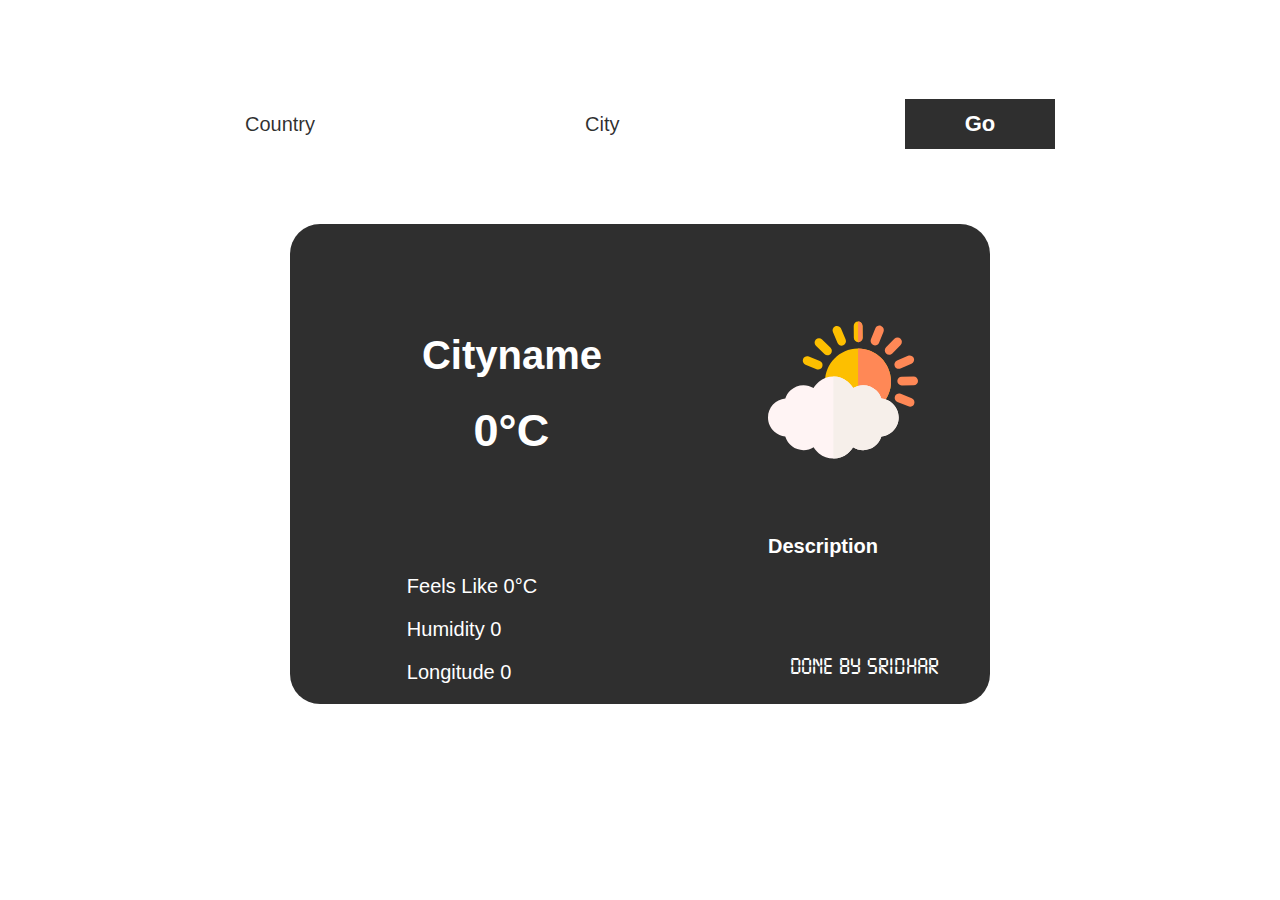
<file: Weather/index.html>
<!DOCTYPE html>
<html lang="en">
<head>
    <meta charset="UTF-8">
    <title>Weather website</title>
    <link rel="stylesheet" href="style.css">
</head>
<body>
    <div id="container">
        <div id="location">
            <input type="text" id="country" placeholder="Country">
            <input type="text" id="city" placeholder="City">
            <input type="submit" id="check" value="Go">
        </div>
        <img src="tempicons/clouds.svg" alt="" id="tempIcon">
        <div class="flex">
        <h2 id="weatherCountry">Cityname</h2>
        <h2 id="temperature">0°<strong>C</strong></h2>
        <h2 id="weatherDescription">Description</h2>
        <ul>
            <div class="features">
            <li id="feelsLike">Feels Like 0°C</li>
            <li id="humidity">Humidity 0</li>
            <li id="longitude">Longitude 0</li>
            <li id="latitude">Latitude 0</li>
            </div>
        </ul>
        <div class="h1">Done by Sridhar</div>
        </div>
    </div>
    <script src="script.js"></script>
</body>
</html>
</file>
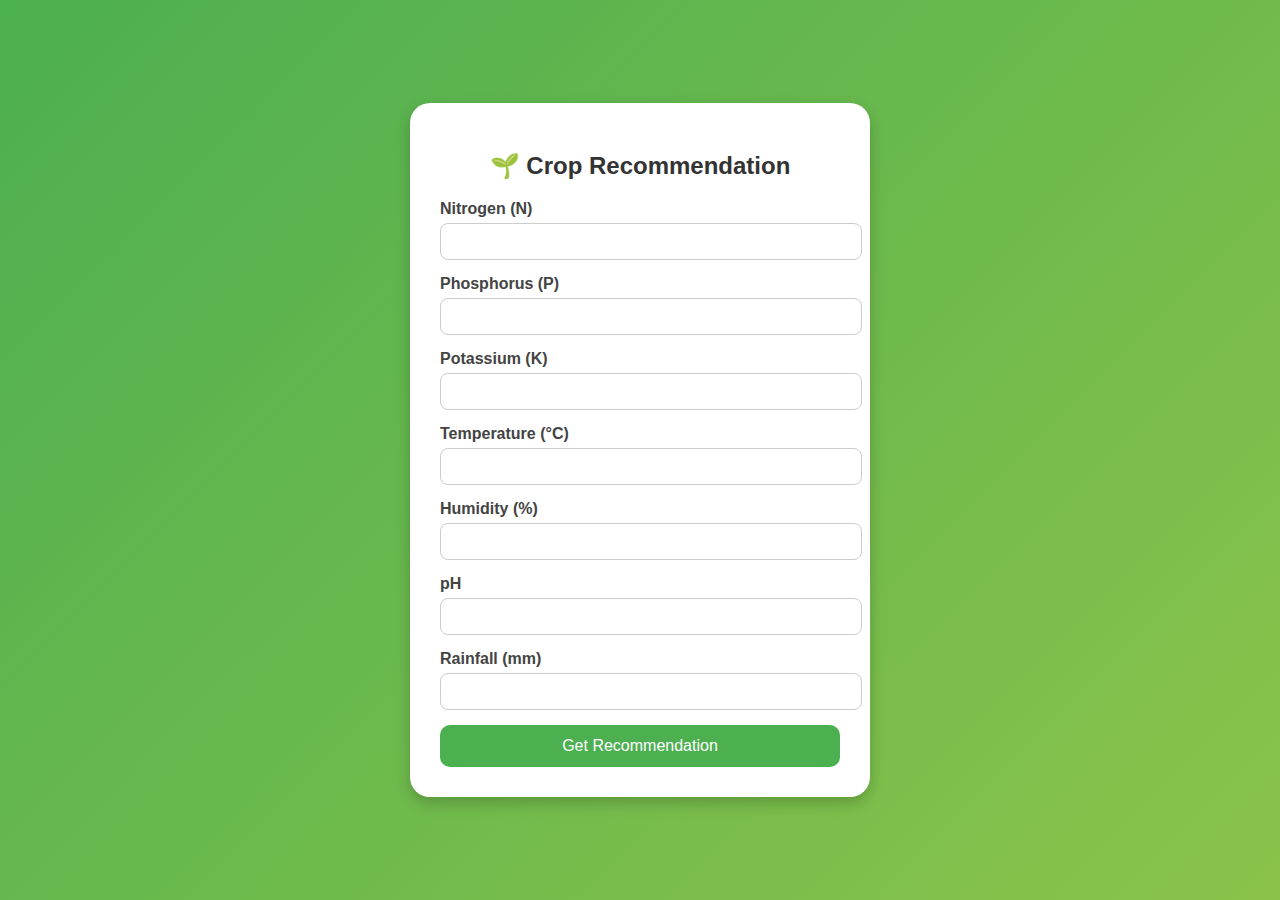
<file: croprecomendation/cropRecomendation.html>
<!DOCTYPE html>
<html lang="en">
<head>
  <meta charset="UTF-8" />
  <meta name="viewport" content="width=device-width, initial-scale=1.0"/>
  <title>Crop Recommendation System</title>
  <link rel="stylesheet" href="cropRecomendation.css">
</head>
<body>
  <div class="container">
    <h2>🌱 Crop Recommendation</h2>
    <form id="cropForm">
      <div class="input-group">
        <label for="nitrogen">Nitrogen (N)</label>
        <input type="number" id="nitrogen" required>
      </div>
      <div class="input-group">
        <label for="phosphorus">Phosphorus (P)</label>
        <input type="number" id="phosphorus" required>
      </div>
      <div class="input-group">
        <label for="potassium">Potassium (K)</label>
        <input type="number" id="potassium" required>
      </div>
      <div class="input-group">
        <label for="temperature">Temperature (°C)</label>
        <input type="number" step="0.1" id="temperature" required>
      </div>
      <div class="input-group">
        <label for="humidity">Humidity (%)</label>
        <input type="number" step="0.1" id="humidity" required>
      </div>
      <div class="input-group">
        <label for="ph">pH</label>
        <input type="number" step="0.1" id="ph" required>
      </div>
      <div class="input-group">
        <label for="rainfall">Rainfall (mm)</label>
        <input type="number" step="0.1" id="rainfall" required>
      </div>
      <button type="submit">Get Recommendation</button>
    </form>
    <div class="result" id="resultBox"></div>
  </div>

  <script src="cropRecomendation.js">
 
  </script>
</body>
</html>
</file>
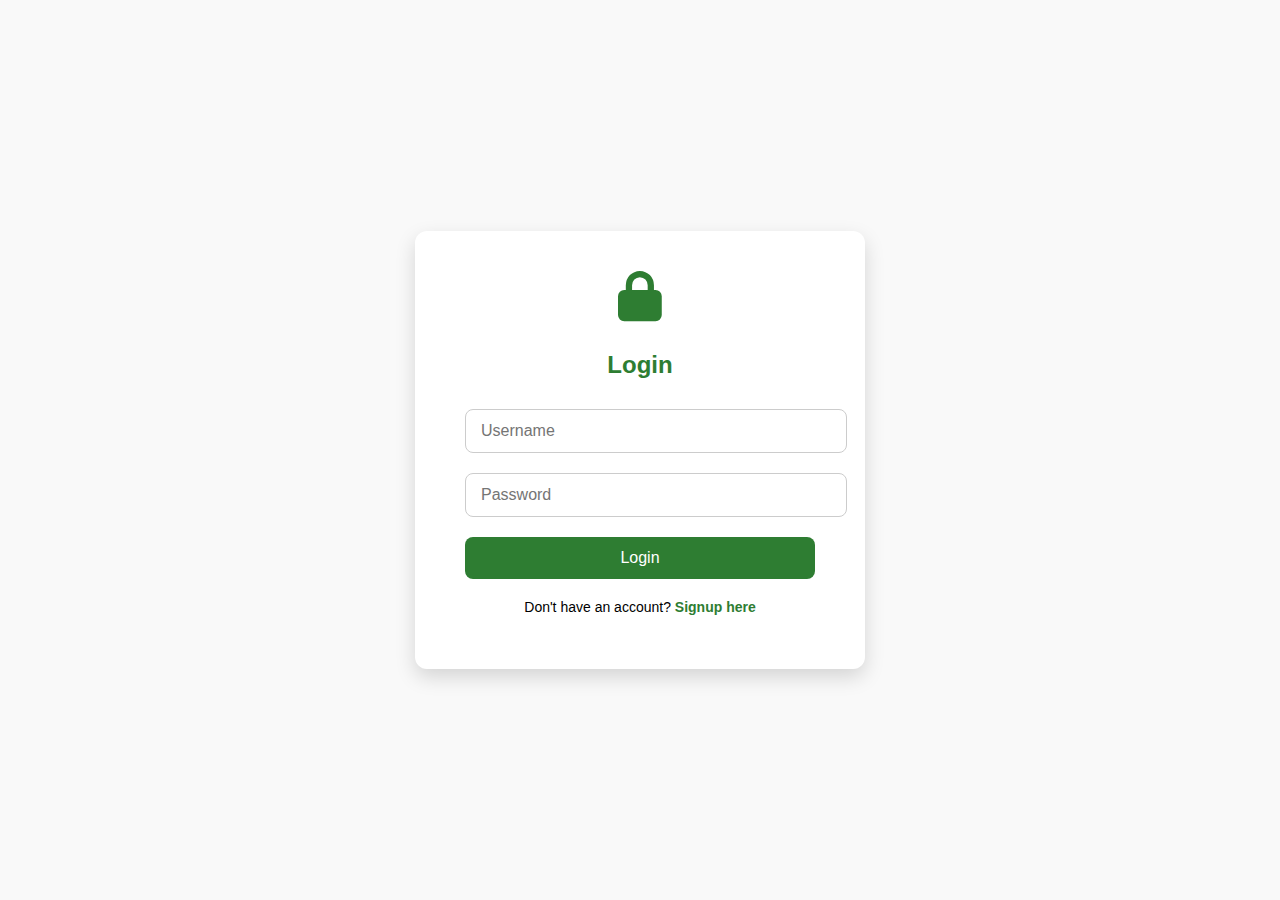
<file: expense/dashboard.html>
<!DOCTYPE html>
<html lang="en">
<head>
  <meta charset="UTF-8">
  <title>Expense Dashboard</title>
  <style>
    body {
      font-family: Arial, sans-serif;
      background: #f9fcf8;
      margin: 0;
      padding: 20px;
      color: #333;
    }
    header {
      display: flex;
      justify-content: space-between;
      align-items: center;
      padding-bottom: 10px;
    }
    .logo {
      font-size: 24px;
      font-weight: bold;
      color: #146a1c;
    }
    .btn {
      padding: 8px 16px;
      border: none;
      border-radius: 6px;
      cursor: pointer;
      font-size: 14px;
      background: #f1f5f1;
      color: #333;
    }
    h1 {
      font-size: 28px;
      margin: 10px 0 20px 0;
    }
    .dashboard {
      display: flex;
      gap: 20px;
    }
    .form-section {
      flex: 1;
      background: #fff;
      padding: 20px;
      border-radius: 8px;
      box-shadow: 0 1px 3px rgba(0,0,0,0.1);
    }
    .form-section h2 {
      margin-top: 0;
    }
    form > * { display: block; margin: 10px 0; width: 100%; }
    form input, form button {
      padding: 10px;
      border: 1px solid #ccc;
      border-radius: 6px;
    }
    form button {
      background: #1d7a2a;
      color: #fff;
      cursor: pointer;
    }
    .table-section {
      flex: 2;
    }
    .summary {
      display: flex;
      gap: 15px;
      margin-bottom: 20px;
    }
    .card {
      flex: 1;
      background: #fff;
      border-radius: 8px;
      padding: 15px;
      box-shadow: 0 1px 3px rgba(0,0,0,0.1);
      text-align: center;
    }
    table {
      width: 100%;
      border-collapse: collapse;
      background: #fff;
      border-radius: 8px;
      overflow: hidden;
    }
    th, td {
      padding: 12px;
      border-bottom: 1px solid #eee;
      text-align: left;
    }
    th {
      background: #f6f6f6;
    }
    button.action-btn {
      margin-right: 6px;
      padding: 6px 10px;
      border: none;
      border-radius: 4px;
      cursor: pointer;
      font-size: 12px;
    }
    .edit-btn {
      background: #e7f3e8;
      color: #1d7a2a;
    }
    .delete-btn {
      background: #fbeaea;
      color: #d11a2a;
    }
  </style>
</head>
<body>

  <header>
    <div class="logo">AgriMate</div>
    <div>
      <!-- <a href="/index.html"><button class="btn">← Back to Home</button></a> -->
      <button class="btn" onclick="logout()">Logout</button>
    </div>
  </header>

  <h1>Expense Dashboard</h1>

  <div class="dashboard">
    <!-- Expense Form Section -->
    <div class="form-section">
      <h2>Add / Update Expense</h2>
      <form id="expenseForm" onsubmit="return false;">
        <input type="hidden" id="expenseId">
        <input type="text" id="category" placeholder="Category" required>
        <input type="number" id="amount" placeholder="Amount" required>
        <input type="text" id="description" placeholder="Description" required>
        <input type="date" id="date" required>
        <div>
          <button type="button" id="addBtn">Add Expense</button>
          <button type="button" id="updateBtn" style="display:none">Update Expense</button>
          <button type="button" id="cancelBtn" style="display:none">Cancel</button>
        </div>
      </form>
    </div>

    <!-- Table Section -->
    <div class="table-section">
      <div class="summary">
        <div class="card">
          <h3>Total Entries</h3>
          <p id="totalEntries">0</p>
        </div>
        <div class="card">
          <h3>Categories</h3>
          <p id="totalCategories">0</p>
        </div>
      </div>

      <h2>Recent Expenses</h2>
      <table id="expenseTable">
        <thead>
          <tr>
            <th>Date</th>
            <th>Category</th>
            <th>Description</th>
            <th>Amount</th>
            <th>Actions</th>
          </tr>
        </thead>
        <tbody></tbody>
      </table>
    </div>
  </div>

  <script>
    const token = localStorage.getItem("token");
    if (!token) {
      alert("Please login first!");
      window.location.href = "login.html";
    }

    const getUrl = "http://localhost:8080/api/expenses/get";
    const addUrl = "http://localhost:8080/api/expenses/add";
    const baseUrl = "http://localhost:8080/api/expenses";

    const addBtn = document.getElementById("addBtn");
    const updateBtn = document.getElementById("updateBtn");
    const cancelBtn = document.getElementById("cancelBtn");

    addBtn.addEventListener("click", addExpense);
    updateBtn.addEventListener("click", updateExpense);
    cancelBtn.addEventListener("click", cancelEdit);

    async function loadExpenses() {
      try {
        const res = await fetch(getUrl, {
          headers: { "Authorization": "Bearer " + token }
        });
        if (!res.ok) throw new Error("Failed to fetch");
        const expenses = await res.json();
        renderTable(expenses);
        updateSummary(expenses);
      } catch (err) {
        console.error(err);
        alert("Failed to load expenses.");
      }
    }

    function updateSummary(expenses) {
      const categories = new Set(expenses.map(e => e.category));
      document.getElementById("totalEntries").textContent = expenses.length;
      document.getElementById("totalCategories").textContent = categories.size;
    }

    function renderTable(expenses) {
      const tbody = document.querySelector("#expenseTable tbody");
      tbody.innerHTML = "";
      expenses.forEach(exp => {
        const tr = document.createElement("tr");
        tr.innerHTML = `
          <td>${exp.date}</td>
          <td>${exp.category}</td>
          <td>${exp.description}</td>
          <td>$${exp.amount}</td>
          <td>
            <button class="action-btn edit-btn" onclick="startEdit(${exp.id}, '${exp.category}', ${exp.amount}, '${exp.description}', '${exp.date}')">Edit</button>
            <button class="action-btn delete-btn" onclick="deleteExpense(${exp.id})">Delete</button>
          </td>`;
        tbody.appendChild(tr);
      });
    }

    function startEdit(id, category, amount, description, date) {
      document.getElementById("expenseId").value = id;
      document.getElementById("category").value = category;
      document.getElementById("amount").value = amount;
      document.getElementById("description").value = description;
      document.getElementById("date").value = date;

      addBtn.style.display = "none";
      updateBtn.style.display = "inline-block";
      cancelBtn.style.display = "inline-block";
    }

    function cancelEdit() {
      document.getElementById("expenseForm").reset();
      document.getElementById("expenseId").value = "";
      addBtn.style.display = "inline-block";
      updateBtn.style.display = "none";
      cancelBtn.style.display = "none";
    }

    async function addExpense() {
      const category = document.getElementById("category").value.trim();
      const amount = parseFloat(document.getElementById("amount").value);
      const description = document.getElementById("description").value.trim();
      const date = document.getElementById("date").value;

      if (!category || isNaN(amount) || !description || !date) {
        alert("Please fill all fields correctly.");
        return;
      }

      const body = { category, amount, description, date };
      const res = await fetch(addUrl, {
        method: "POST",
        headers: {
          "Content-Type": "application/json",
          "Authorization": "Bearer " + token
        },
        body: JSON.stringify(body)
      });

      if (!res.ok) {
        alert("Error adding expense.");
        return;
      }

      alert("Expense added!");
      cancelEdit();
      loadExpenses();
    }

    async function updateExpense() {
      const id = document.getElementById("expenseId").value;
      if (!id) return alert("No expense selected.");

      const category = document.getElementById("category").value.trim();
      const amount = parseFloat(document.getElementById("amount").value);
      const description = document.getElementById("description").value.trim();
      const date = document.getElementById("date").value;

      const body = { id: Number(id), category, amount, description, date };
      const res = await fetch(`${baseUrl}/${id}`, {
        method: "PUT",
        headers: {
          "Content-Type": "application/json",
          "Authorization": "Bearer " + token
        },
        body: JSON.stringify(body)
      });

      if (!res.ok) {
        alert("Error updating expense.");
        return;
      }

      alert("Expense updated!");
      cancelEdit();
      loadExpenses();
    }

    async function deleteExpense(id) {
      if (!confirm("Are you sure you want to delete this expense?")) return;
      const res = await fetch(`${baseUrl}/${id}`, {
        method: "DELETE",
        headers: { "Authorization": "Bearer " + token }
      });
      if (!res.ok) {
        alert("Error deleting expense.");
        return;
      }
      alert("Expense deleted!");
      loadExpenses();
    }

    function logout() {
      localStorage.removeItem("token");
      window.location.href = "login.html";
    }

    loadExpenses();
  </script>

</body>
</html>
</file>
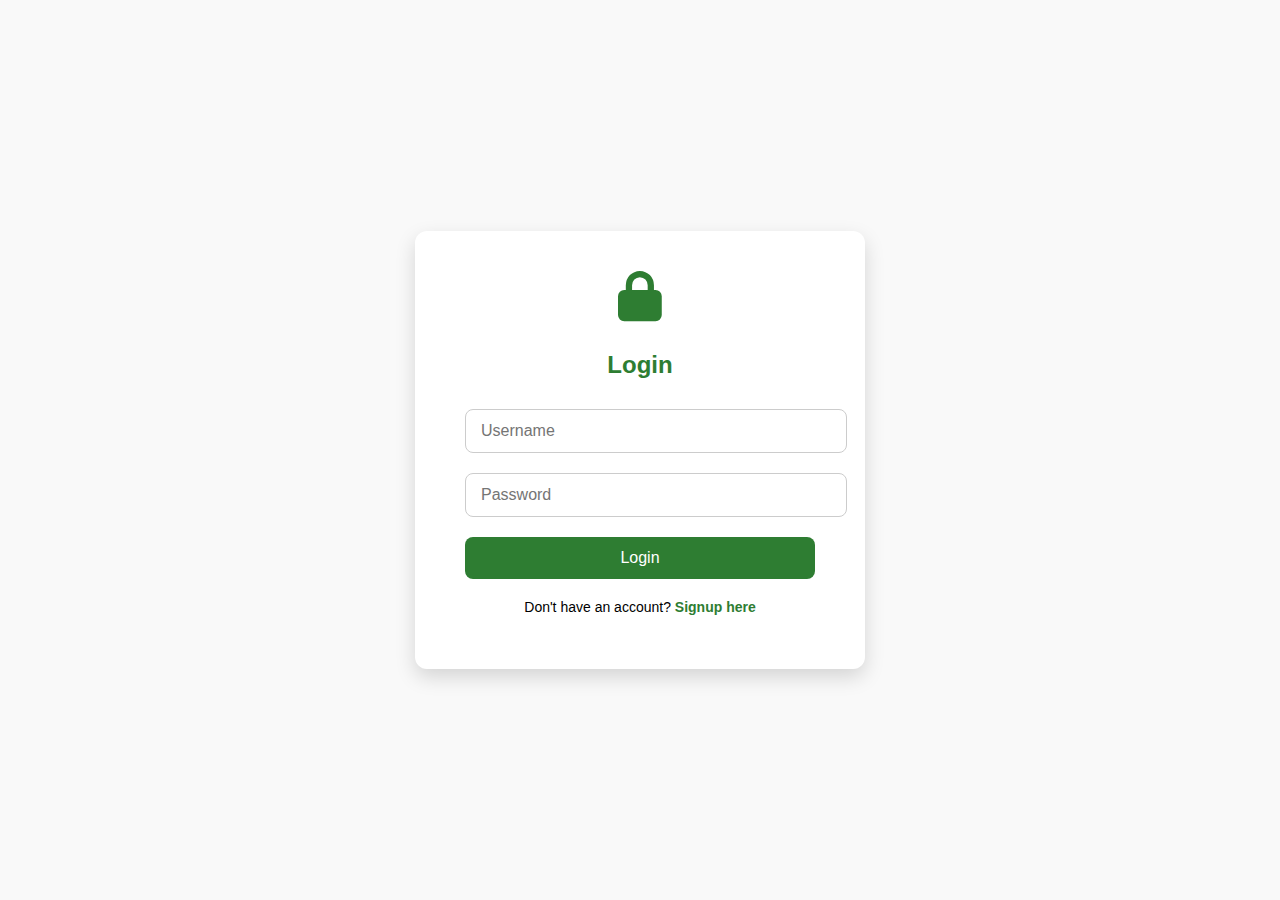
<file: expense/login.html>
<!DOCTYPE html>
<html lang="en">
<head>
  <meta charset="UTF-8">
  <title>Login</title>
  <!-- Font Awesome CDN for icons -->
  <link rel="stylesheet" href="https://cdnjs.cloudflare.com/ajax/libs/font-awesome/6.4.0/css/all.min.css">
  <style>
    body {
      margin: 0;
      font-family: 'Segoe UI', Tahoma, Geneva, Verdana, sans-serif;
      background-color: #f9f9f9;
      display: flex;
      justify-content: center;
      align-items: center;
      height: 100vh;
    }

    .login-container {
      background-color: white;
      padding: 40px 50px;
      border-radius: 12px;
      box-shadow: 0 8px 20px rgba(0,0,0,0.15);
      text-align: center;
      width: 350px;
    }

    .login-container h2 {
      margin: 20px 0 30px 0;
      color: #2e7d32;
    }

    /* Lock icon styling */
    .login-container .lock-icon {
      font-size: 50px;
      color: #2e7d32;
      margin-bottom: 10px;
    }

    input[type="text"],
    input[type="password"] {
      width: 100%;
      padding: 12px 15px;
      margin-bottom: 20px;
      border: 1px solid #ccc;
      border-radius: 8px;
      font-size: 16px;
      transition: border 0.3s, box-shadow 0.3s;
    }

    input[type="text"]:focus,
    input[type="password"]:focus {
      border-color: #2e7d32;
      box-shadow: 0 0 5px #2e7d32;
      outline: none;
    }

    button {
      width: 100%;
      padding: 12px;
      background-color: #2e7d32;
      color: white;
      border: none;
      border-radius: 8px;
      font-size: 16px;
      cursor: pointer;
      transition: background-color 0.3s;
    }

    button:hover {
      background-color: #1b5e20;
    }

    p {
      margin-top: 20px;
      font-size: 14px;
    }

    p a {
      color: #2e7d32;
      text-decoration: none;
      font-weight: bold;
    }

    p a:hover {
      text-decoration: underline;
    }
  </style>
</head>
<body>
  <div class="login-container">
    <i class="fa-solid fa-lock lock-icon"></i>
    <h2>Login</h2>
    <form id="loginForm">
      <input type="text" id="username" placeholder="Username" required><br>
      <input type="password" id="password" placeholder="Password" required><br>
      <button type="submit">Login</button>
    </form>
    <p>Don't have an account? <a href="signup.html">Signup here</a></p>
  </div>

  <script>
    document.getElementById("loginForm").addEventListener("submit", async (e) => {
      e.preventDefault();
      const username = document.getElementById("username").value;
      const password = document.getElementById("password").value;

      const response = await fetch("https://agrimate-springboot.onrender.com/api/auth/login", {
        method: "POST",
        headers: { "Content-Type": "application/json" },
        body: JSON.stringify({ username, password })
      });

      if (response.ok) {
        const data = await response.json();
        localStorage.setItem("token", data.token);
        alert("Login successful!");
        window.location.href = "dashboard.html";
      } else {
        alert("Invalid login credentials!");
      }
    });
  </script>
</body>
</html>
</file>
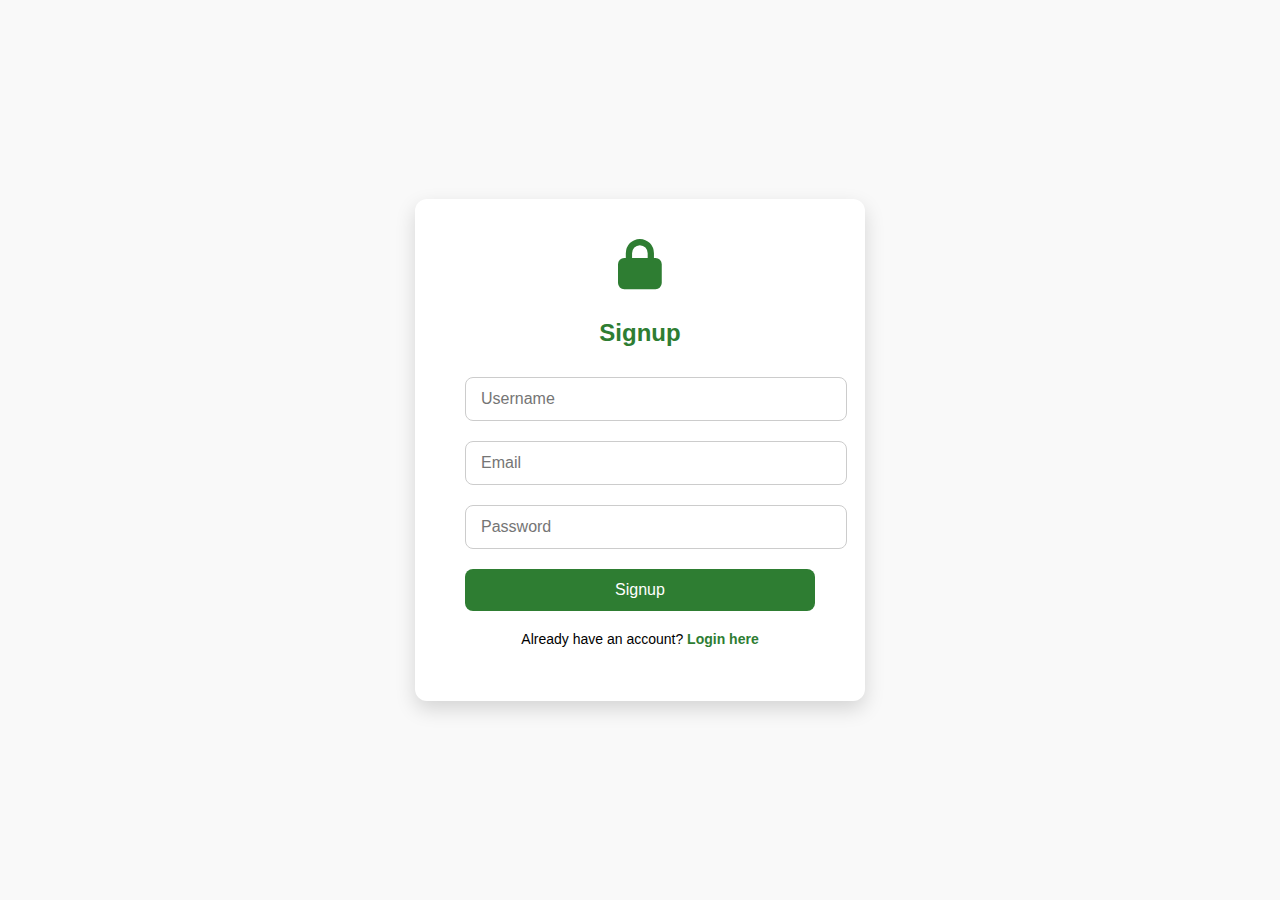
<file: expense/signup.html>
<!DOCTYPE html>
<html lang="en">
<head>
  <meta charset="UTF-8">
  <title>Signup</title>
  <!-- Font Awesome for lock icon -->
  <link rel="stylesheet" href="https://cdnjs.cloudflare.com/ajax/libs/font-awesome/6.4.0/css/all.min.css">
  <style>
    body {
      margin: 0;
      font-family: 'Segoe UI', Tahoma, Geneva, Verdana, sans-serif;
      background-color: #f9f9f9;
      display: flex;
      justify-content: center;
      align-items: center;
      height: 100vh;
    }

    .signup-container {
      background-color: white;
      padding: 40px 50px;
      border-radius: 12px;
      box-shadow: 0 8px 20px rgba(0,0,0,0.15);
      text-align: center;
      width: 350px;
    }

    /* Lock icon styling */
    .signup-container .lock-icon {
      font-size: 50px;
      color: #2e7d32;
      margin-bottom: 10px;
    }

    .signup-container h2 {
      margin: 20px 0 30px 0;
      color: #2e7d32;
    }

    input[type="text"],
    input[type="email"],
    input[type="password"] {
      width: 100%;
      padding: 12px 15px;
      margin-bottom: 20px;
      border: 1px solid #ccc;
      border-radius: 8px;
      font-size: 16px;
      transition: border 0.3s, box-shadow 0.3s;
    }

    input[type="text"]:focus,
    input[type="email"]:focus,
    input[type="password"]:focus {
      border-color: #2e7d32;
      box-shadow: 0 0 5px #2e7d32;
      outline: none;
    }

    button {
      width: 100%;
      padding: 12px;
      background-color: #2e7d32;
      color: white;
      border: none;
      border-radius: 8px;
      font-size: 16px;
      cursor: pointer;
      transition: background-color 0.3s;
    }

    button:hover {
      background-color: #1b5e20;
    }

    p {
      margin-top: 20px;
      font-size: 14px;
    }

    p a {
      color: #2e7d32;
      text-decoration: none;
      font-weight: bold;
    }

    p a:hover {
      text-decoration: underline;
    }
  </style>
</head>
<body>
  <div class="signup-container">
    <i class="fa-solid fa-lock lock-icon"></i>
    <h2>Signup</h2>
    <form id="signupForm">
      <input type="text" id="username" placeholder="Username" required><br>
      <input type="email" id="email" placeholder="Email" required><br>
      <input type="password" id="password" placeholder="Password" required><br>
      <button type="submit">Signup</button>
    </form>
    <p>Already have an account? <a href="login.html">Login here</a></p>
  </div>

  <script>
    document.getElementById("signupForm").addEventListener("submit", async (e) => {
      e.preventDefault();
      const username = document.getElementById("username").value;
      const email = document.getElementById("email").value;
      const password = document.getElementById("password").value;

      const response = await fetch("https://agrimate-springboot.onrender.com/api/auth/signup", {
        method: "POST",
        headers: { "Content-Type": "application/json" },
        body: JSON.stringify({ username, email, password })
      });

      if (response.ok) {
        alert("Signup successful! Please login.");
        window.location.href = "login.html";
      } else {
        alert("Signup failed!");
      }
    });
  </script>
</body>
</html>
</file>
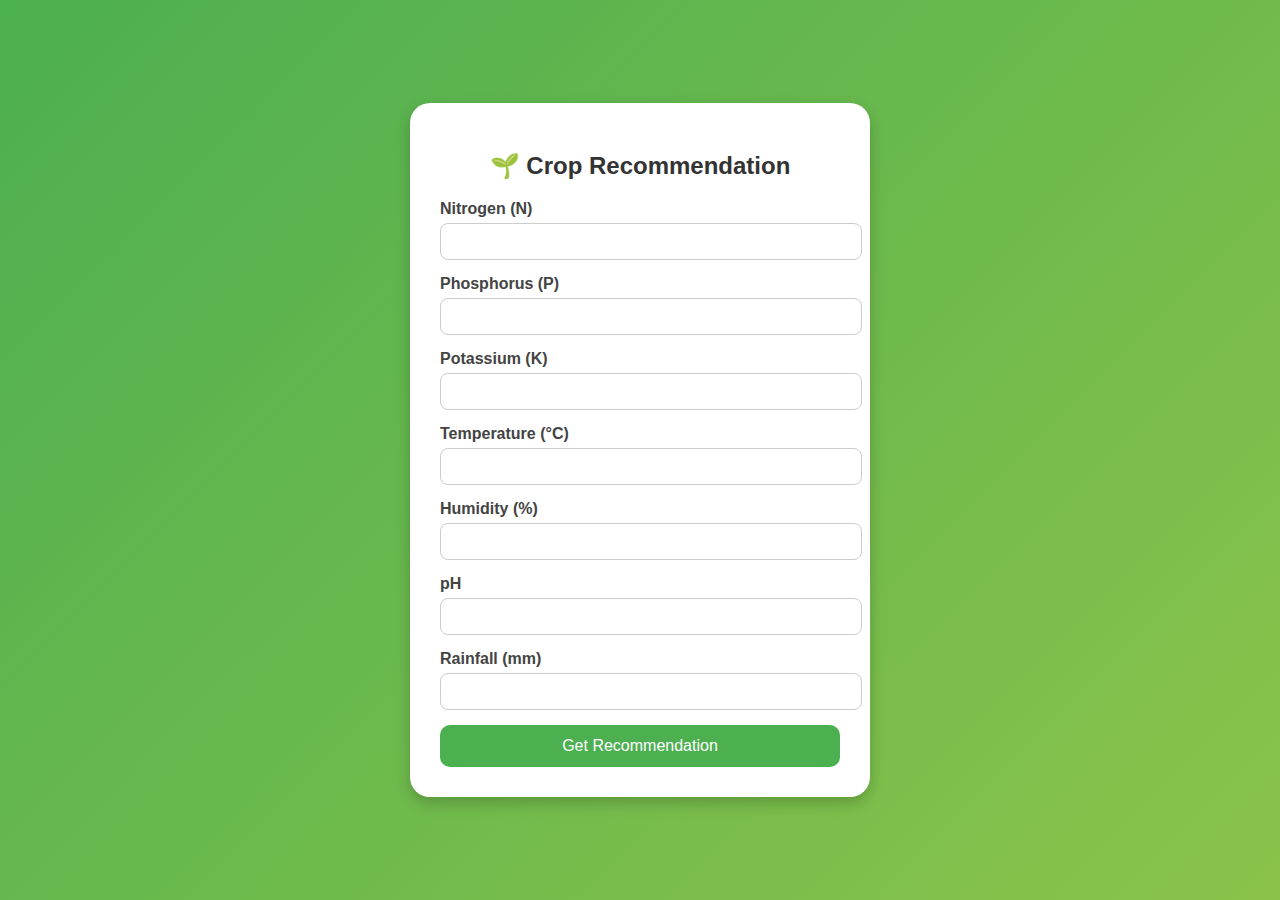
<file: frontend/croprecomendation/cropRecomendation.html>
<!DOCTYPE html>
<html lang="en">
<head>
  <meta charset="UTF-8" />
  <meta name="viewport" content="width=device-width, initial-scale=1.0"/>
  <title>Crop Recommendation System</title>
  <link rel="stylesheet" href="cropRecomendation.css">
</head>
<body>
  <div class="container">
    <h2>🌱 Crop Recommendation</h2>
    <form id="cropForm">
      <div class="input-group">
        <label for="nitrogen">Nitrogen (N)</label>
        <input type="number" id="nitrogen" required>
      </div>
      <div class="input-group">
        <label for="phosphorus">Phosphorus (P)</label>
        <input type="number" id="phosphorus" required>
      </div>
      <div class="input-group">
        <label for="potassium">Potassium (K)</label>
        <input type="number" id="potassium" required>
      </div>
      <div class="input-group">
        <label for="temperature">Temperature (°C)</label>
        <input type="number" step="0.1" id="temperature" required>
      </div>
      <div class="input-group">
        <label for="humidity">Humidity (%)</label>
        <input type="number" step="0.1" id="humidity" required>
      </div>
      <div class="input-group">
        <label for="ph">pH</label>
        <input type="number" step="0.1" id="ph" required>
      </div>
      <div class="input-group">
        <label for="rainfall">Rainfall (mm)</label>
        <input type="number" step="0.1" id="rainfall" required>
      </div>
      <button type="submit">Get Recommendation</button>
    </form>
    <div class="result" id="resultBox"></div>
  </div>

  <script src="cropRecomendation.js">
 
  </script>
</body>
</html>
</file>
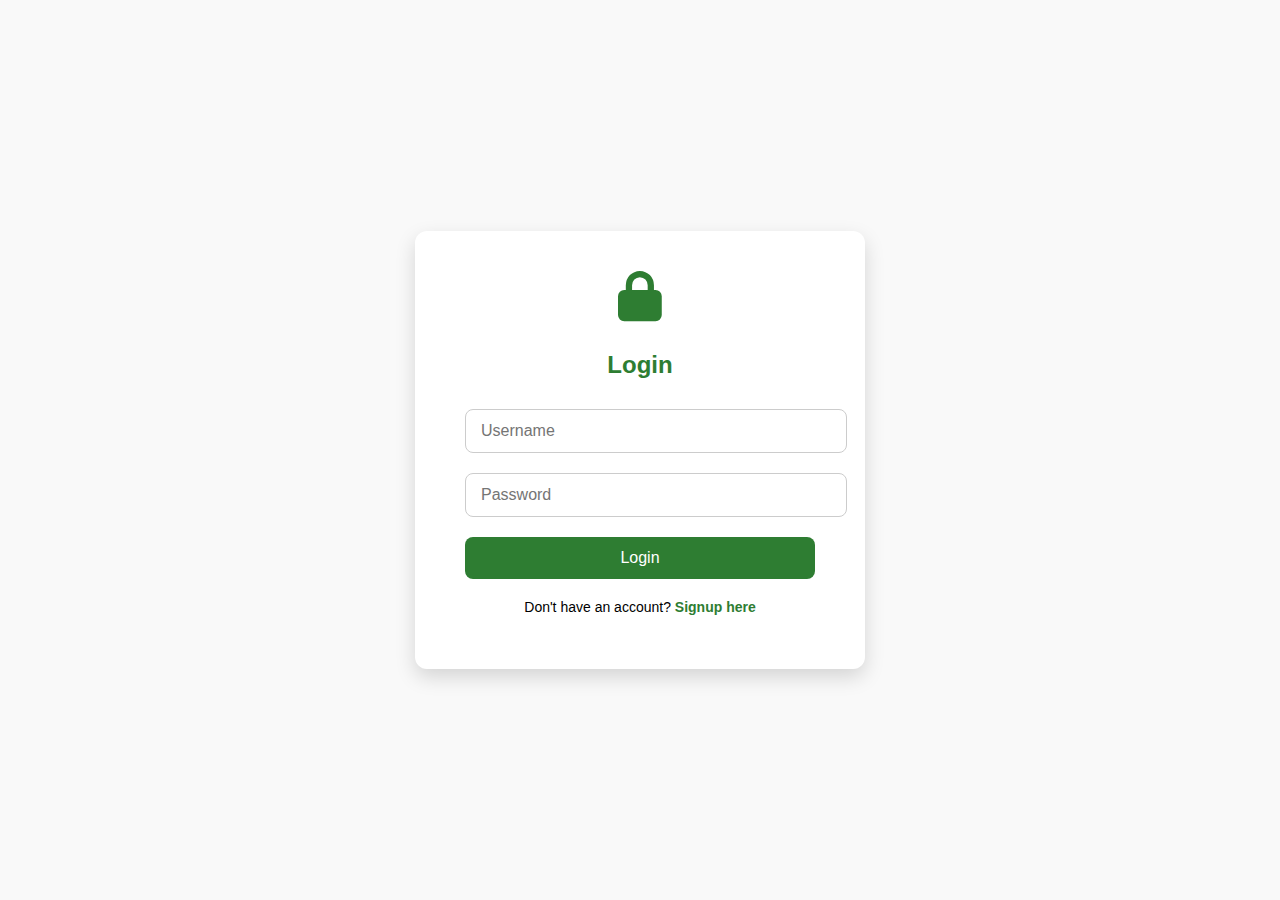
<file: frontend/expense/dashboard.html>
<!DOCTYPE html>
<html lang="en">
<head>
  <meta charset="UTF-8">
  <title>Expense Dashboard</title>
  <style>
    body {
      font-family: Arial, sans-serif;
      background: #f9fcf8;
      margin: 0;
      padding: 20px;
      color: #333;
    }
    header {
      display: flex;
      justify-content: space-between;
      align-items: center;
      padding-bottom: 10px;
    }
    .logo {
      font-size: 24px;
      font-weight: bold;
      color: #146a1c;
    }
    .btn {
      padding: 8px 16px;
      border: none;
      border-radius: 6px;
      cursor: pointer;
      font-size: 14px;
      background: #f1f5f1;
      color: #333;
    }
    h1 {
      font-size: 28px;
      margin: 10px 0 20px 0;
    }
    .dashboard {
      display: flex;
      gap: 20px;
    }
    .form-section {
      flex: 1;
      background: #fff;
      padding: 20px;
      border-radius: 8px;
      box-shadow: 0 1px 3px rgba(0,0,0,0.1);
    }
    .form-section h2 {
      margin-top: 0;
    }
    form > * { display: block; margin: 10px 0; width: 100%; }
    form input, form button {
      padding: 10px;
      border: 1px solid #ccc;
      border-radius: 6px;
    }
    form button {
      background: #1d7a2a;
      color: #fff;
      cursor: pointer;
    }
    .table-section {
      flex: 2;
    }
    .summary {
      display: flex;
      gap: 15px;
      margin-bottom: 20px;
    }
    .card {
      flex: 1;
      background: #fff;
      border-radius: 8px;
      padding: 15px;
      box-shadow: 0 1px 3px rgba(0,0,0,0.1);
      text-align: center;
    }
    table {
      width: 100%;
      border-collapse: collapse;
      background: #fff;
      border-radius: 8px;
      overflow: hidden;
    }
    th, td {
      padding: 12px;
      border-bottom: 1px solid #eee;
      text-align: left;
    }
    th {
      background: #f6f6f6;
    }
    button.action-btn {
      margin-right: 6px;
      padding: 6px 10px;
      border: none;
      border-radius: 4px;
      cursor: pointer;
      font-size: 12px;
    }
    .edit-btn {
      background: #e7f3e8;
      color: #1d7a2a;
    }
    .delete-btn {
      background: #fbeaea;
      color: #d11a2a;
    }
  </style>
</head>
<body>

  <header>
    <div class="logo">AgriMate</div>
    <div>
      <!-- <a href="/index.html"><button class="btn">← Back to Home</button></a> -->
      <button class="btn" onclick="logout()">Logout</button>
    </div>
  </header>

  <h1>Expense Dashboard</h1>

  <div class="dashboard">
    <!-- Expense Form Section -->
    <div class="form-section">
      <h2>Add / Update Expense</h2>
      <form id="expenseForm" onsubmit="return false;">
        <input type="hidden" id="expenseId">
        <input type="text" id="category" placeholder="Category" required>
        <input type="number" id="amount" placeholder="Amount" required>
        <input type="text" id="description" placeholder="Description" required>
        <input type="date" id="date" required>
        <div>
          <button type="button" id="addBtn">Add Expense</button>
          <button type="button" id="updateBtn" style="display:none">Update Expense</button>
          <button type="button" id="cancelBtn" style="display:none">Cancel</button>
        </div>
      </form>
    </div>

    <!-- Table Section -->
    <div class="table-section">
      <div class="summary">
        <div class="card">
          <h3>Total Entries</h3>
          <p id="totalEntries">0</p>
        </div>
        <div class="card">
          <h3>Categories</h3>
          <p id="totalCategories">0</p>
        </div>
      </div>

      <h2>Recent Expenses</h2>
      <table id="expenseTable">
        <thead>
          <tr>
            <th>Date</th>
            <th>Category</th>
            <th>Description</th>
            <th>Amount</th>
            <th>Actions</th>
          </tr>
        </thead>
        <tbody></tbody>
      </table>
    </div>
  </div>

  <script>
    const token = localStorage.getItem("token");
    if (!token) {
      alert("Please login first!");
      window.location.href = "login.html";
    }

    const getUrl = "http://localhost:8080/api/expenses/get";
    const addUrl = "http://localhost:8080/api/expenses/add";
    const baseUrl = "http://localhost:8080/api/expenses";

    const addBtn = document.getElementById("addBtn");
    const updateBtn = document.getElementById("updateBtn");
    const cancelBtn = document.getElementById("cancelBtn");

    addBtn.addEventListener("click", addExpense);
    updateBtn.addEventListener("click", updateExpense);
    cancelBtn.addEventListener("click", cancelEdit);

    async function loadExpenses() {
      try {
        const res = await fetch(getUrl, {
          headers: { "Authorization": "Bearer " + token }
        });
        if (!res.ok) throw new Error("Failed to fetch");
        const expenses = await res.json();
        renderTable(expenses);
        updateSummary(expenses);
      } catch (err) {
        console.error(err);
        alert("Failed to load expenses.");
      }
    }

    function updateSummary(expenses) {
      const categories = new Set(expenses.map(e => e.category));
      document.getElementById("totalEntries").textContent = expenses.length;
      document.getElementById("totalCategories").textContent = categories.size;
    }

    function renderTable(expenses) {
      const tbody = document.querySelector("#expenseTable tbody");
      tbody.innerHTML = "";
      expenses.forEach(exp => {
        const tr = document.createElement("tr");
        tr.innerHTML = `
          <td>${exp.date}</td>
          <td>${exp.category}</td>
          <td>${exp.description}</td>
          <td>$${exp.amount}</td>
          <td>
            <button class="action-btn edit-btn" onclick="startEdit(${exp.id}, '${exp.category}', ${exp.amount}, '${exp.description}', '${exp.date}')">Edit</button>
            <button class="action-btn delete-btn" onclick="deleteExpense(${exp.id})">Delete</button>
          </td>`;
        tbody.appendChild(tr);
      });
    }

    function startEdit(id, category, amount, description, date) {
      document.getElementById("expenseId").value = id;
      document.getElementById("category").value = category;
      document.getElementById("amount").value = amount;
      document.getElementById("description").value = description;
      document.getElementById("date").value = date;

      addBtn.style.display = "none";
      updateBtn.style.display = "inline-block";
      cancelBtn.style.display = "inline-block";
    }

    function cancelEdit() {
      document.getElementById("expenseForm").reset();
      document.getElementById("expenseId").value = "";
      addBtn.style.display = "inline-block";
      updateBtn.style.display = "none";
      cancelBtn.style.display = "none";
    }

    async function addExpense() {
      const category = document.getElementById("category").value.trim();
      const amount = parseFloat(document.getElementById("amount").value);
      const description = document.getElementById("description").value.trim();
      const date = document.getElementById("date").value;

      if (!category || isNaN(amount) || !description || !date) {
        alert("Please fill all fields correctly.");
        return;
      }

      const body = { category, amount, description, date };
      const res = await fetch(addUrl, {
        method: "POST",
        headers: {
          "Content-Type": "application/json",
          "Authorization": "Bearer " + token
        },
        body: JSON.stringify(body)
      });

      if (!res.ok) {
        alert("Error adding expense.");
        return;
      }

      alert("Expense added!");
      cancelEdit();
      loadExpenses();
    }

    async function updateExpense() {
      const id = document.getElementById("expenseId").value;
      if (!id) return alert("No expense selected.");

      const category = document.getElementById("category").value.trim();
      const amount = parseFloat(document.getElementById("amount").value);
      const description = document.getElementById("description").value.trim();
      const date = document.getElementById("date").value;

      const body = { id: Number(id), category, amount, description, date };
      const res = await fetch(`${baseUrl}/${id}`, {
        method: "PUT",
        headers: {
          "Content-Type": "application/json",
          "Authorization": "Bearer " + token
        },
        body: JSON.stringify(body)
      });

      if (!res.ok) {
        alert("Error updating expense.");
        return;
      }

      alert("Expense updated!");
      cancelEdit();
      loadExpenses();
    }

    async function deleteExpense(id) {
      if (!confirm("Are you sure you want to delete this expense?")) return;
      const res = await fetch(`${baseUrl}/${id}`, {
        method: "DELETE",
        headers: { "Authorization": "Bearer " + token }
      });
      if (!res.ok) {
        alert("Error deleting expense.");
        return;
      }
      alert("Expense deleted!");
      loadExpenses();
    }

    function logout() {
      localStorage.removeItem("token");
      window.location.href = "login.html";
    }

    loadExpenses();
  </script>

</body>
</html>
</file>
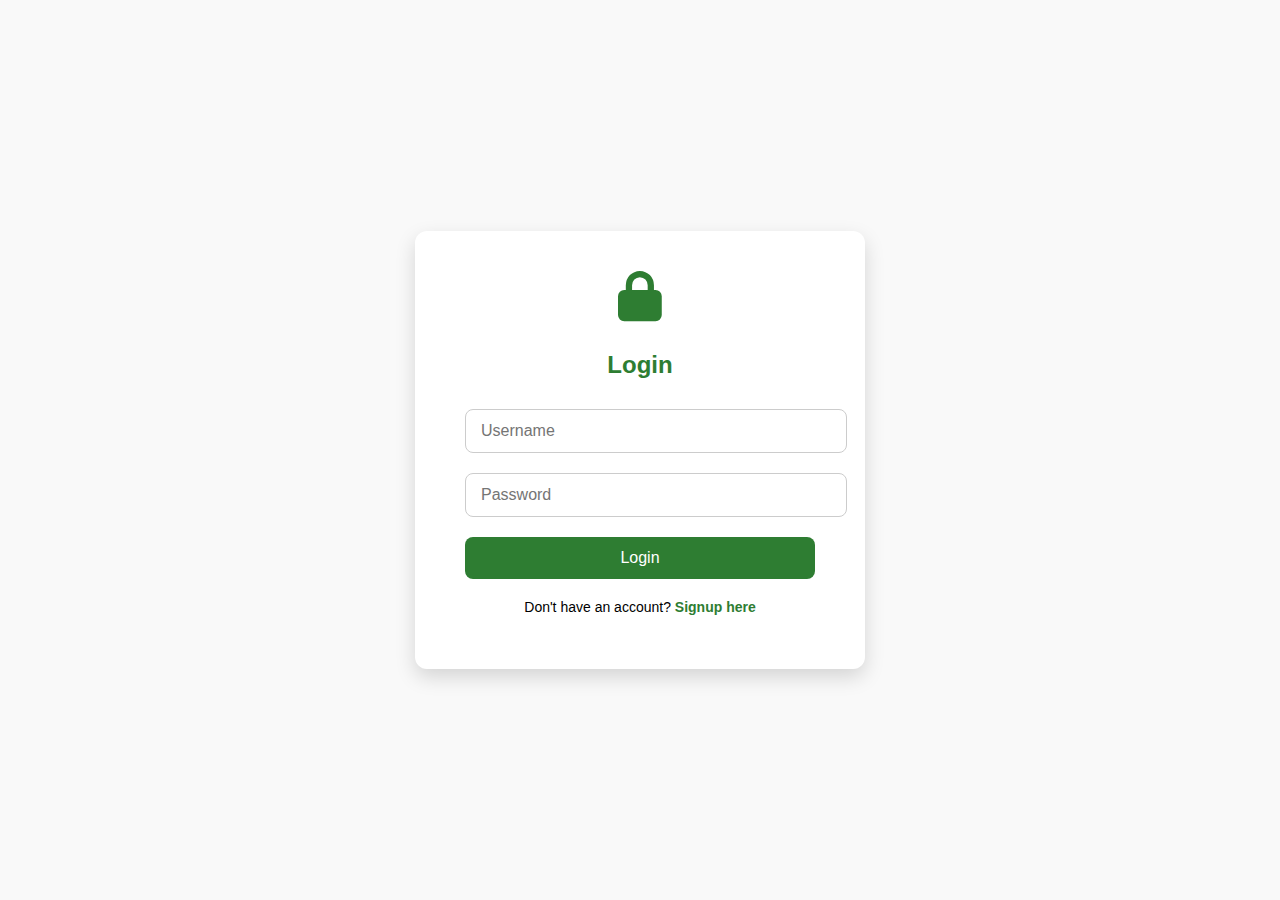
<file: frontend/expense/login.html>
<!DOCTYPE html>
<html lang="en">
<head>
  <meta charset="UTF-8">
  <title>Login</title>
  <!-- Font Awesome CDN for icons -->
  <link rel="stylesheet" href="https://cdnjs.cloudflare.com/ajax/libs/font-awesome/6.4.0/css/all.min.css">
  <style>
    body {
      margin: 0;
      font-family: 'Segoe UI', Tahoma, Geneva, Verdana, sans-serif;
      background-color: #f9f9f9;
      display: flex;
      justify-content: center;
      align-items: center;
      height: 100vh;
    }

    .login-container {
      background-color: white;
      padding: 40px 50px;
      border-radius: 12px;
      box-shadow: 0 8px 20px rgba(0,0,0,0.15);
      text-align: center;
      width: 350px;
    }

    .login-container h2 {
      margin: 20px 0 30px 0;
      color: #2e7d32;
    }

    /* Lock icon styling */
    .login-container .lock-icon {
      font-size: 50px;
      color: #2e7d32;
      margin-bottom: 10px;
    }

    input[type="text"],
    input[type="password"] {
      width: 100%;
      padding: 12px 15px;
      margin-bottom: 20px;
      border: 1px solid #ccc;
      border-radius: 8px;
      font-size: 16px;
      transition: border 0.3s, box-shadow 0.3s;
    }

    input[type="text"]:focus,
    input[type="password"]:focus {
      border-color: #2e7d32;
      box-shadow: 0 0 5px #2e7d32;
      outline: none;
    }

    button {
      width: 100%;
      padding: 12px;
      background-color: #2e7d32;
      color: white;
      border: none;
      border-radius: 8px;
      font-size: 16px;
      cursor: pointer;
      transition: background-color 0.3s;
    }

    button:hover {
      background-color: #1b5e20;
    }

    p {
      margin-top: 20px;
      font-size: 14px;
    }

    p a {
      color: #2e7d32;
      text-decoration: none;
      font-weight: bold;
    }

    p a:hover {
      text-decoration: underline;
    }
  </style>
</head>
<body>
  <div class="login-container">
    <i class="fa-solid fa-lock lock-icon"></i>
    <h2>Login</h2>
    <form id="loginForm">
      <input type="text" id="username" placeholder="Username" required><br>
      <input type="password" id="password" placeholder="Password" required><br>
      <button type="submit">Login</button>
    </form>
    <p>Don't have an account? <a href="signup.html">Signup here</a></p>
  </div>

  <script>
    document.getElementById("loginForm").addEventListener("submit", async (e) => {
      e.preventDefault();
      const username = document.getElementById("username").value;
      const password = document.getElementById("password").value;

      const response = await fetch("http://localhost:8080/api/auth/login", {
        method: "POST",
        headers: { "Content-Type": "application/json" },
        body: JSON.stringify({ username, password })
      });

      if (response.ok) {
        const data = await response.json();
        localStorage.setItem("token", data.token);
        alert("Login successful!");
        window.location.href = "dashboard.html";
      } else {
        alert("Invalid login credentials!");
      }
    });
  </script>
</body>
</html>
</file>
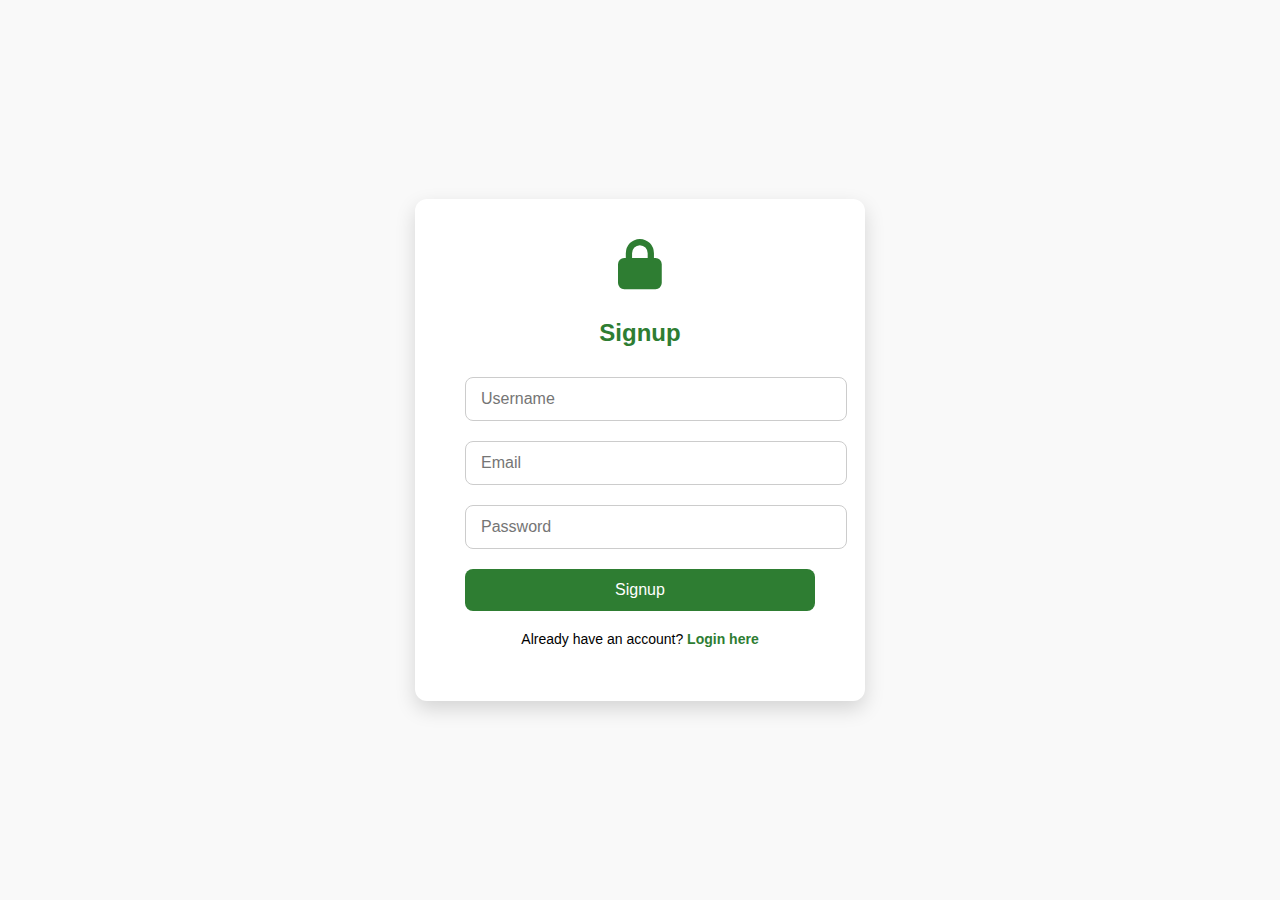
<file: frontend/expense/signup.html>
<!DOCTYPE html>
<html lang="en">
<head>
  <meta charset="UTF-8">
  <title>Signup</title>
  <!-- Font Awesome for lock icon -->
  <link rel="stylesheet" href="https://cdnjs.cloudflare.com/ajax/libs/font-awesome/6.4.0/css/all.min.css">
  <style>
    body {
      margin: 0;
      font-family: 'Segoe UI', Tahoma, Geneva, Verdana, sans-serif;
      background-color: #f9f9f9;
      display: flex;
      justify-content: center;
      align-items: center;
      height: 100vh;
    }

    .signup-container {
      background-color: white;
      padding: 40px 50px;
      border-radius: 12px;
      box-shadow: 0 8px 20px rgba(0,0,0,0.15);
      text-align: center;
      width: 350px;
    }

    /* Lock icon styling */
    .signup-container .lock-icon {
      font-size: 50px;
      color: #2e7d32;
      margin-bottom: 10px;
    }

    .signup-container h2 {
      margin: 20px 0 30px 0;
      color: #2e7d32;
    }

    input[type="text"],
    input[type="email"],
    input[type="password"] {
      width: 100%;
      padding: 12px 15px;
      margin-bottom: 20px;
      border: 1px solid #ccc;
      border-radius: 8px;
      font-size: 16px;
      transition: border 0.3s, box-shadow 0.3s;
    }

    input[type="text"]:focus,
    input[type="email"]:focus,
    input[type="password"]:focus {
      border-color: #2e7d32;
      box-shadow: 0 0 5px #2e7d32;
      outline: none;
    }

    button {
      width: 100%;
      padding: 12px;
      background-color: #2e7d32;
      color: white;
      border: none;
      border-radius: 8px;
      font-size: 16px;
      cursor: pointer;
      transition: background-color 0.3s;
    }

    button:hover {
      background-color: #1b5e20;
    }

    p {
      margin-top: 20px;
      font-size: 14px;
    }

    p a {
      color: #2e7d32;
      text-decoration: none;
      font-weight: bold;
    }

    p a:hover {
      text-decoration: underline;
    }
  </style>
</head>
<body>
  <div class="signup-container">
    <i class="fa-solid fa-lock lock-icon"></i>
    <h2>Signup</h2>
    <form id="signupForm">
      <input type="text" id="username" placeholder="Username" required><br>
      <input type="email" id="email" placeholder="Email" required><br>
      <input type="password" id="password" placeholder="Password" required><br>
      <button type="submit">Signup</button>
    </form>
    <p>Already have an account? <a href="login.html">Login here</a></p>
  </div>

  <script>
    document.getElementById("signupForm").addEventListener("submit", async (e) => {
      e.preventDefault();
      const username = document.getElementById("username").value;
      const email = document.getElementById("email").value;
      const password = document.getElementById("password").value;

      const response = await fetch("http://localhost:8080/api/auth/signup", {
        method: "POST",
        headers: { "Content-Type": "application/json" },
        body: JSON.stringify({ username, email, password })
      });

      if (response.ok) {
        alert("Signup successful! Please login.");
        window.location.href = "login.html";
      } else {
        alert("Signup failed!");
      }
    });
  </script>
</body>
</html>
</file>
<file: Weather/style.css>
* {
    padding: 0;
    margin: 0;
    font-family: sans-serif;
    box-sizing: border-box;
    color: #fff;
    background-color: transparent;
    
}

#container {
    height: 100vh;
    width: 100%;
    position: relative;
    background-image: url('https://source.unsplash.com/1600x900/?landscape');
    display: flex;
}

#container #location {
    height: 60px;
    width: 100%;
    position: absolute;
    left: 0%;
    top: 11%;
    display: flex;
    justify-content: center;
    flex-direction: row;
}

#container input {
    height: 50px;
    width: 300px;
    margin: 0px 20px;
    padding: 0 20px;
    left: 0%;
    border: none;
    outline: none;
    background: white;
    font-size: 20px;
    color: black;
}

#container input::placeholder {
    color: #000000d0;
}

#container input[type="submit"] {
    cursor: pointer;
    width: 150px;
    background: #000000d0;
    color: white;
    font-weight: 700;
    font-size: 22px;
}

#tempIcon {
    height: 150px;
    width: 150px;
    position: absolute;
    top: 35%;
    left: 60%;
    
}

#weatherCountry {
    font-size: 40px;
    position: absolute;
    top: 37%;
    margin-left: auto;
    margin-right: 20%;
}

#temperature {
    font-size: 45px;
    position: absolute;
    top: 45%;
    left: 37%;
}

#temperature b {
    color: red;
}

#weatherDescription {
    font-size: 20px;
    text-transform: capitalize;
    position: absolute;
    bottom: 38%;
    left: 60%;
}

#container ul {
    position: absolute;
    bottom: 17%;
    left: auto;
    right: auto;
    margin-right: 20%;
}

#container ul li {
    font-size: 20px;
    margin: 20px 0;
    list-style-type: none;
    margin-right: 5rem;
}

.features
{
    justify-content: center;
}

.flex
{
  background: #000000d0;
  color: white;
  padding: 2em;
  border-radius: 30px;
  width: 100%;
  max-width: 700px;
  height: 30rem;
  margin: 1em;
  margin-top: 14rem;
  margin-left: auto;
  margin-right: auto;
  display: flex;
  justify-content: center;
}

.h1
{
    margin-left: 28rem;
    margin-top: 25rem;
    font-size: 1.5rem;
    font-family: "myFirstFont"; 
}

@font-face {
    font-family: "myFirstFont"; 
    src: url("fonts/ticking-timebomb-bb.regular.ttf"); 
}
</file>
<file: croprecomendation/cropRecomendation.css>
body {
      font-family: "Segoe UI", Tahoma, Geneva, Verdana, sans-serif;
      background: linear-gradient(135deg, #4CAF50, #8BC34A);
      margin: 0;
      padding: 0;
      display: flex;
      justify-content: center;
      align-items: center;
      height: 100vh;
    }

    .container {
      background: #fff;
      padding: 30px;
      border-radius: 20px;
      box-shadow: 0 6px 15px rgba(0,0,0,0.2);
      width: 400px;
      max-width: 90%;
      text-align: center;
      animation: fadeIn 1s ease-in-out;
    }

    h2 {
      margin-bottom: 20px;
      color: #333;
    }

    .input-group {
      margin-bottom: 15px;
      text-align: left;
    }

    label {
      display: block;
      font-weight: bold;
      margin-bottom: 5px;
      color: #444;
    }

    input {
      width: 100%;
      padding: 10px;
      border-radius: 8px;
      border: 1px solid #ccc;
      transition: 0.3s;
    }

    input:focus {
      border-color: #4CAF50;
      outline: none;
      box-shadow: 0 0 5px rgba(76,175,80,0.5);
    }

    button {
      background: #4CAF50;
      color: white;
      border: none;
      padding: 12px;
      border-radius: 10px;
      font-size: 16px;
      cursor: pointer;
      width: 100%;
      transition: 0.3s;
    }

    button:hover {
      background: #45a049;
    }

    .result {
      margin-top: 20px;
      padding: 15px;
      border-radius: 10px;
      background: #e8f5e9;
      color: #2e7d32;
      font-weight: bold;
      display: none;
    }

    @keyframes fadeIn {
      from { opacity: 0; transform: translateY(-20px); }
      to { opacity: 1; transform: translateY(0); }
    }
</file>
<file: frontend/croprecomendation/cropRecomendation.css>
body {
      font-family: "Segoe UI", Tahoma, Geneva, Verdana, sans-serif;
      background: linear-gradient(135deg, #4CAF50, #8BC34A);
      margin: 0;
      padding: 0;
      display: flex;
      justify-content: center;
      align-items: center;
      height: 100vh;
    }

    .container {
      background: #fff;
      padding: 30px;
      border-radius: 20px;
      box-shadow: 0 6px 15px rgba(0,0,0,0.2);
      width: 400px;
      max-width: 90%;
      text-align: center;
      animation: fadeIn 1s ease-in-out;
    }

    h2 {
      margin-bottom: 20px;
      color: #333;
    }

    .input-group {
      margin-bottom: 15px;
      text-align: left;
    }

    label {
      display: block;
      font-weight: bold;
      margin-bottom: 5px;
      color: #444;
    }

    input {
      width: 100%;
      padding: 10px;
      border-radius: 8px;
      border: 1px solid #ccc;
      transition: 0.3s;
    }

    input:focus {
      border-color: #4CAF50;
      outline: none;
      box-shadow: 0 0 5px rgba(76,175,80,0.5);
    }

    button {
      background: #4CAF50;
      color: white;
      border: none;
      padding: 12px;
      border-radius: 10px;
      font-size: 16px;
      cursor: pointer;
      width: 100%;
      transition: 0.3s;
    }

    button:hover {
      background: #45a049;
    }

    .result {
      margin-top: 20px;
      padding: 15px;
      border-radius: 10px;
      background: #e8f5e9;
      color: #2e7d32;
      font-weight: bold;
      display: none;
    }

    @keyframes fadeIn {
      from { opacity: 0; transform: translateY(-20px); }
      to { opacity: 1; transform: translateY(0); }
    }
</file>
